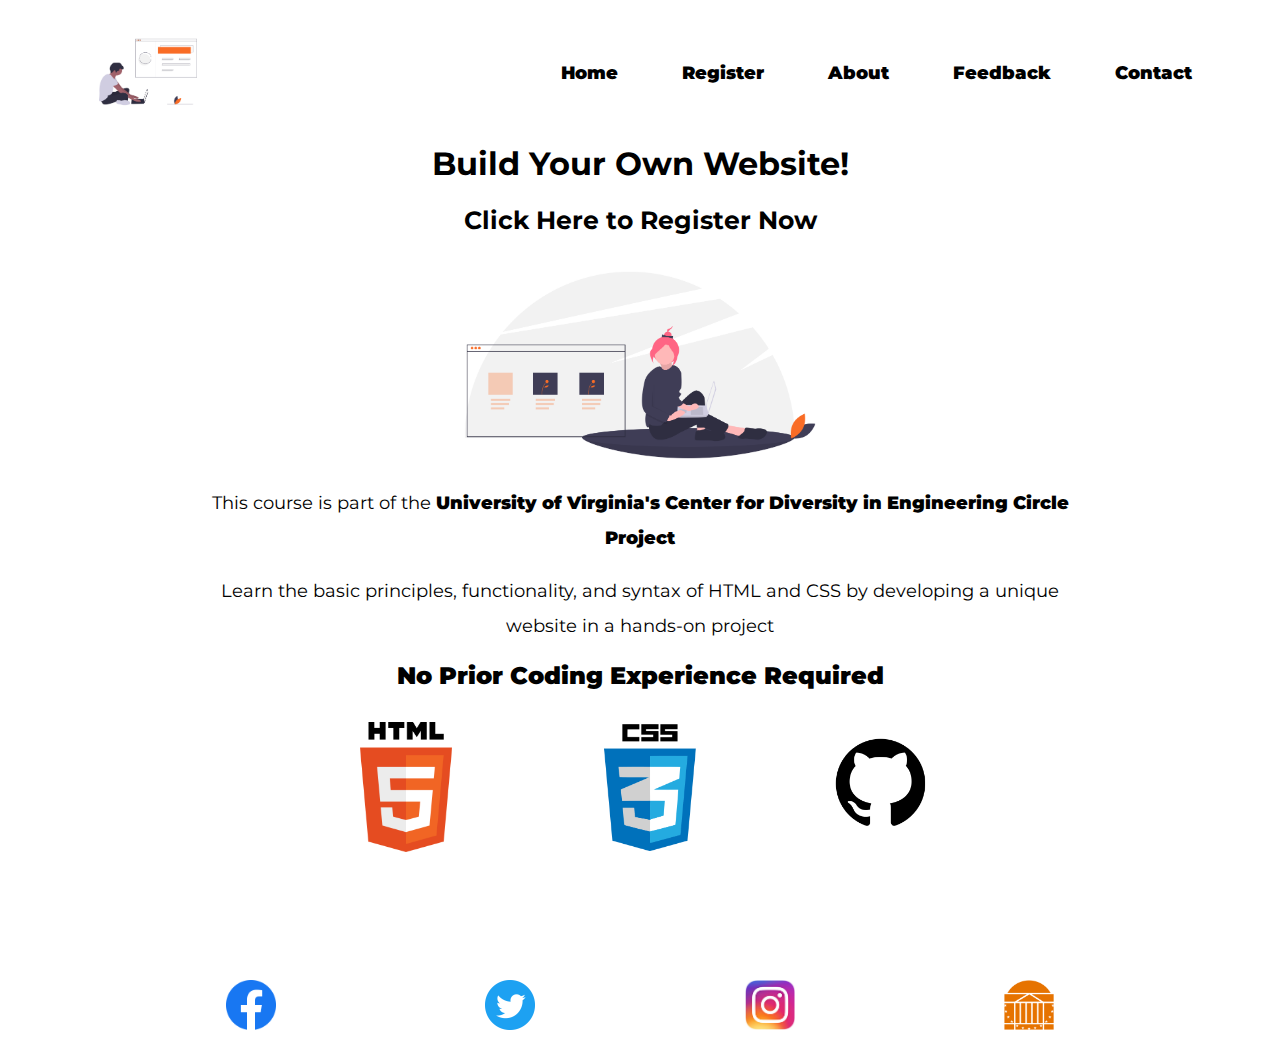
<file: index.html>
<html lang="en">
    <head>
        <meta charset="UTF-8" />
        <meta name="viewport" content="width=device-width, initial-scale=1.0" />
        <link
            rel="icon"
            href="./img/Circle-icons-computer.png"
            type="image/gif"
        />
        <link rel="stylesheet" href="./css/style.css" />
        <title>CDE Course</title>
    </head>
    <body>
        <nav class="nav-bar">
            <div class="logo-container">
                <a href="https://undraw.co/illustrations" target="_blank">
                    <img
                        src="./img/undraw_web_developer.png"
                        alt="class logo"
                        class="logo"
                    />
                </a>
            </div>
            <a href="#" class="toggle-button" id="toggle-button">
                <span class="bar"></span>
                <span class="bar"></span>
                <span class="bar"></span>
            </a>
            <div class="nav-links" id="nav-links">
                <ul>
                    <li><a href="./index.html">Home</a></li>
                    <li><a href="./register.html">Register</a></li>
                    <li><a href="./about.html">About</a></li>
                    <li><a href="./feedback.html">Feedback</a></li>
                    <li><a href="./contact.html">Contact</a></li>
                </ul>
            </div>
        </nav>

        <div class="welcome-container">
            <div class="welcome-title">
                <h1>Build Your Own Website!</h1>
                <h3>
                    <a href="./register.html" target="_blank">
                        Click Here to Register Now
                    </a>
                </h3>
            </div>

            <div class="girl-logo-container">
                <img
                    src="./img/undraw_web_development_w2vv.png"
                    alt="web-design"
                    class="girl-logo"
                />
            </div>

            <div class="welcome-body">
                <p>
                    This course is part of the
                    <a
                        href="https://engineering.virginia.edu/about/diversity-and-engagement/circle-project"
                        target="_blank"
                        class="circle-project"
                    >
                        University of Virginia's Center for Diversity in
                        Engineering Circle Project
                    </a>
                </p>
                <p class="class-description">
                    Learn the basic principles, functionality, and syntax of
                    HTML and CSS by developing a unique website in a hands-on
                    project
                </p>

                <h2>No Prior Coding Experience Required</h2>

                <div class="about-logo-container">
                    <img
                        src="./img/html_logo.png"
                        alt="html logo"
                        class="html-logo"
                    />
                    <img
                        src="./img/css_logo.png"
                        alt="css logo"
                        class="css-logo"
                    />
                    <img
                        src="./img/github_logo.png"
                        alt="github logo"
                        class="github-logo"
                    />
                </div>
            </div>
        </div>
        <footer>
            <div class="social-media-container">
                <a
                    href="https://www.facebook.com/uvaengineering/"
                    target="_blank"
                >
                    <img
                        src="./img/facebook_logo.png"
                        alt="facebook"
                        width="50px"
                        height="50px"
                        class="social-media-logo"
                    />
                </a>
                <a href="https://twitter.com/UVAEngineers?s=20" target="_blank">
                    <img
                        src="./img/twitter_logo.png"
                        alt="twitter"
                        width="50px"
                        height="50px"
                        class="social-media-logo"
                    />
                </a>
                <a
                    href="https://www.instagram.com/uvaengineering/?hl=en"
                    target="_blank"
                >
                    <img
                        src="./img/instagram_logo.jpg"
                        alt="instagram"
                        width="50px"
                        height="50px"
                        class="social-media-logo"
                    />
                </a>
                <a href="https://engineering.virginia.edu/" target="_blank">
                    <img
                        src="./img/uva_rotunda.png"
                        alt="uva engineering"
                        width="50px"
                        height="50px"
                        class="social-media-logo"
                    />
                </a>
            </div>
        </footer>
        <script src="./app.js"></script>
    </body>
</html>
</file>
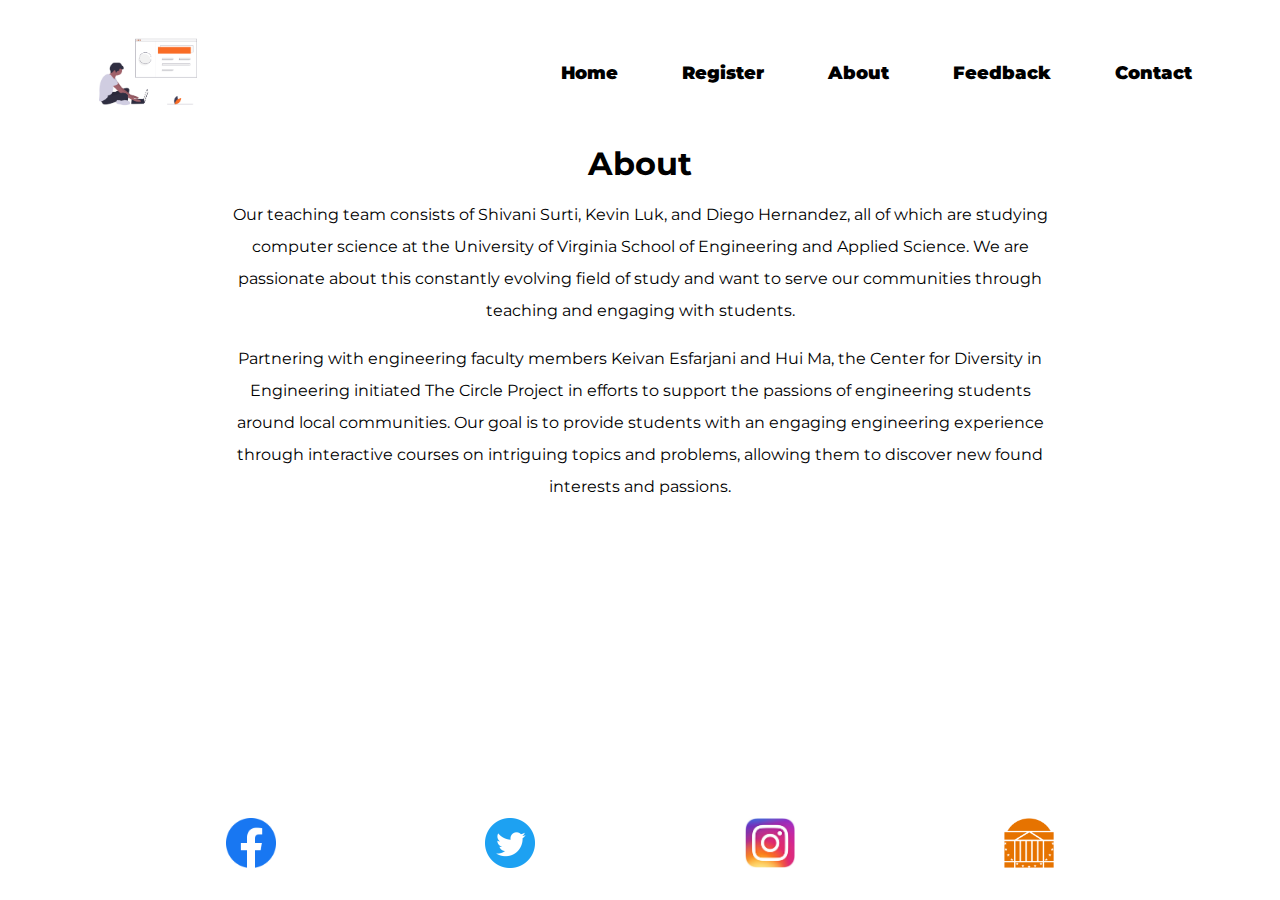
<file: about.html>
<html lang="en">
    <head>
        <meta charset="UTF-8" />
        <meta name="viewport" content="width=device-width, initial-scale=1.0" />
        <link
            rel="icon"
            href="./img/Circle-icons-computer.png"
            type="image/gif"
        />
        <link rel="stylesheet" href="./css/style.css" />
        <title>CDE Course</title>
    </head>
    <body>
        <nav class="nav-bar">
            <div class="logo-container">
                <a href="https://undraw.co/illustrations" target="_blank">
                    <img
                        src="./img/undraw_web_developer.png"
                        alt="class logo"
                        class="logo"
                    />
                </a>
            </div>
            <a href="#" class="toggle-button" id="toggle-button">
                <span class="bar"></span>
                <span class="bar"></span>
                <span class="bar"></span>
            </a>
            <div class="nav-links" id="nav-links">
                <ul>
                    <li><a href="./index.html">Home</a></li>
                    <li><a href="./register.html">Register</a></li>
                    <li><a href="./about.html">About</a></li>
                    <li><a href="./feedback.html">Feedback</a></li>
                    <li><a href="./contact.html">Contact</a></li>
                </ul>
            </div>
        </nav>

        <div class="about-container">
            <h1>About</h1>
            <p>
                Our teaching team consists of Shivani Surti, Kevin Luk, and
                Diego Hernandez, all of which are studying computer science at
                the University of Virginia School of Engineering and Applied
                Science. We are passionate about this constantly evolving field
                of study and want to serve our communities through teaching and
                engaging with students.
            </p>
            <p>
                Partnering with engineering faculty members Keivan Esfarjani and
                Hui Ma, the Center for Diversity in Engineering initiated The
                Circle Project in efforts to support the passions of engineering
                students around local communities. Our goal is to provide
                students with an engaging engineering experience through
                interactive courses on intriguing topics and problems, allowing
                them to discover new found interests and passions.
            </p>
        </div>

        <footer>
            <div class="social-media-container">
                <a
                    href="https://www.facebook.com/uvaengineering/"
                    target="_blank"
                >
                    <img
                        src="./img/facebook_logo.png"
                        alt="facebook"
                        width="50px"
                        height="50px"
                        class="social-media-logo"
                    />
                </a>
                <a href="https://twitter.com/UVAEngineers?s=20" target="_blank">
                    <img
                        src="./img/twitter_logo.png"
                        alt="twitter"
                        width="50px"
                        height="50px"
                        class="social-media-logo"
                    />
                </a>
                <a
                    href="https://www.instagram.com/uvaengineering/?hl=en"
                    target="_blank"
                >
                    <img
                        src="./img/instagram_logo.jpg"
                        alt="instagram"
                        width="50px"
                        height="50px"
                        class="social-media-logo"
                    />
                </a>
                <a href="https://engineering.virginia.edu/" target="_blank">
                    <img
                        src="./img/uva_rotunda.png"
                        alt="uva engineering"
                        width="50px"
                        height="50px"
                        class="social-media-logo"
                    />
                </a>
            </div>
        </footer>
        <script src="./app.js"></script>
    </body>
</html>
</file>
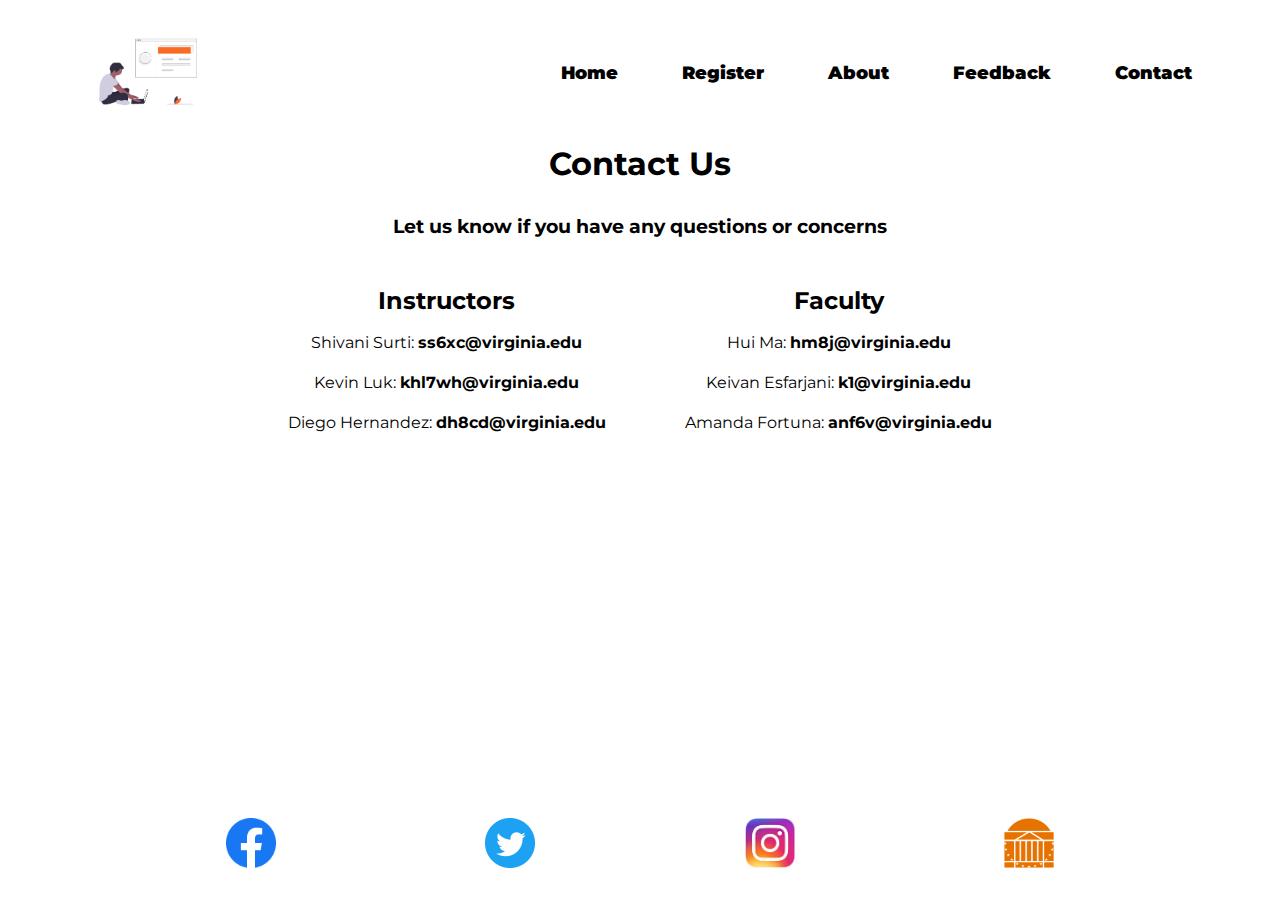
<file: contact.html>
<html lang="en">
    <head>
        <meta charset="UTF-8" />
        <meta name="viewport" content="width=device-width, initial-scale=1.0" />
        <link
            rel="icon"
            href="./img/Circle-icons-computer.png"
            type="image/gif"
        />
        <link rel="stylesheet" href="./css/style.css" />
        <title>CDE Course</title>
    </head>
    <body>
        <nav class="nav-bar">
            <div class="logo-container">
                <a href="https://undraw.co/illustrations" target="_blank">
                    <img
                        src="./img/undraw_web_developer.png"
                        alt="class logo"
                        class="logo"
                    />
                </a>
            </div>
            <a href="#" class="toggle-button" id="toggle-button">
                <span class="bar"></span>
                <span class="bar"></span>
                <span class="bar"></span>
            </a>
            <div class="nav-links" id="nav-links">
                <ul>
                    <li><a href="./index.html">Home</a></li>
                    <li><a href="./register.html">Register</a></li>
                    <li><a href="./about.html">About</a></li>
                    <li><a href="./feedback.html">Feedback</a></li>
                    <li><a href="./contact.html">Contact</a></li>
                </ul>
            </div>
        </nav>

        <div class="contact-container">
            <h1>Contact Us</h1>
            <h3>Let us know if you have any questions or concerns</h3>
            <div class="contact-list">
                <div class="teaching-team">
                    <h4>Instructors</h4>
                    <p>
                        Shivani Surti:
                        <a href="mailto:ss6xc@virginia.edu"
                            >ss6xc@virginia.edu</a
                        >
                        <br />
                        Kevin Luk:
                        <a href="mailto:khl7wh@virginia.edu"
                            >khl7wh@virginia.edu</a
                        >
                        <br />
                        Diego Hernandez:
                        <a href="mailto:dh8cd@virginia.edu"
                            >dh8cd@virginia.edu</a
                        >
                        <br />
                    </p>
                </div>
                <div class="professor-section">
                    <h4>Faculty</h4>
                    <p>
                        Hui Ma:
                        <a href="mailto:hm8j@virginia.edu">hm8j@virginia.edu</a>
                        <br />
                        Keivan Esfarjani:
                        <a href="mailto:k1@virginia.edu">k1@virginia.edu</a>
                        <br />
                        Amanda Fortuna:
                        <a href="mailto:anf6v@virginia.edu"
                            >anf6v@virginia.edu</a
                        >
                        <br />
                    </p>
                </div>
            </div>
        </div>

        <footer>
            <div class="social-media-container">
                <a
                    href="https://www.facebook.com/uvaengineering/"
                    target="_blank"
                >
                    <img
                        src="./img/facebook_logo.png"
                        alt="facebook"
                        width="50px"
                        height="50px"
                        class="social-media-logo"
                    />
                </a>
                <a href="https://twitter.com/UVAEngineers?s=20" target="_blank">
                    <img
                        src="./img/twitter_logo.png"
                        alt="twitter"
                        width="50px"
                        height="50px"
                        class="social-media-logo"
                    />
                </a>
                <a
                    href="https://www.instagram.com/uvaengineering/?hl=en"
                    target="_blank"
                >
                    <img
                        src="./img/instagram_logo.jpg"
                        alt="instagram"
                        width="50px"
                        height="50px"
                        class="social-media-logo"
                    />
                </a>
                <a href="https://engineering.virginia.edu/" target="_blank">
                    <img
                        src="./img/uva_rotunda.png"
                        alt="uva engineering"
                        width="50px"
                        height="50px"
                        class="social-media-logo"
                    />
                </a>
            </div>
        </footer>
        <script src="./app.js"></script>
    </body>
</html>
</file>
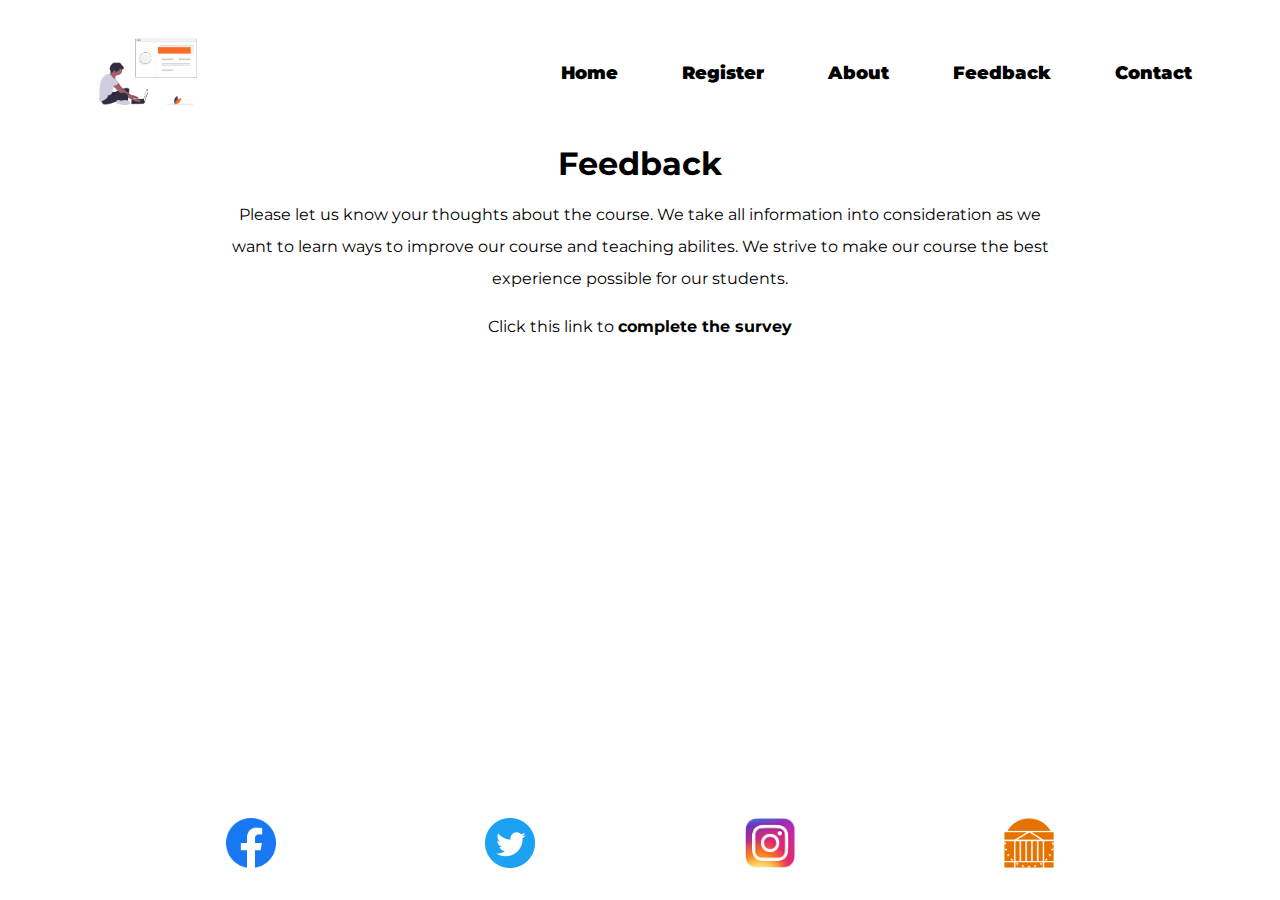
<file: feedback.html>
<html lang="en">
    <head>
        <meta charset="UTF-8" />
        <meta name="viewport" content="width=device-width, initial-scale=1.0" />
        <link
            rel="icon"
            href="./img/Circle-icons-computer.png"
            type="image/gif"
        />
        <link rel="stylesheet" href="./css/style.css" />
        <title>CDE Course</title>
    </head>
    <body>
        <nav class="nav-bar">
            <div class="logo-container">
                <a href="https://undraw.co/illustrations" target="_blank">
                    <img
                        src="./img/undraw_web_developer.png"
                        alt="class logo"
                        class="logo"
                    />
                </a>
            </div>
            <a href="#" class="toggle-button" id="toggle-button">
                <span class="bar"></span>
                <span class="bar"></span>
                <span class="bar"></span>
            </a>
            <div class="nav-links" id="nav-links">
                <ul>
                    <li><a href="./index.html">Home</a></li>
                    <li><a href="./register.html">Register</a></li>
                    <li><a href="./about.html">About</a></li>
                    <li><a href="./feedback.html">Feedback</a></li>
                    <li><a href="./contact.html">Contact</a></li>
                </ul>
            </div>
        </nav>

        <div class="feedback-container">
            <h1 class="about-title">Feedback</h1>

            <p class="feedback-message">
                Please let us know your thoughts about the course. We take all
                information into consideration as we want to learn ways to
                improve our course and teaching abilites. We strive to make our
                course the best experience possible for our students.
            </p>
            <p>
                Click this link to
                <a href="https://forms.gle/Bs7idLkjKBx78Lp68" target="_blank">
                    complete the survey
                </a>
            </p>
        </div>

        <!-- <div class="form-container">
            <iframe
                src="https://docs.google.com/forms/d/e/1FAIpQLSecybjSofVsnn7MGvla6EuBgWXQaTvvrfzbZQc2i9Mt61LFag/viewform?embedded=true"
                width="640"
                height="550"
                frameborder="0"
                marginheight="0"
                marginwidth="0"
            >
                Loading…
            </iframe>
        </div> -->
        <!-- <footer>This website was created by Kevin Luk</footer> -->
        <footer>
            <div class="social-media-container">
                <a
                    href="https://www.facebook.com/uvaengineering/"
                    target="_blank"
                >
                    <img
                        src="./img/facebook_logo.png"
                        alt="facebook"
                        width="50px"
                        height="50px"
                        class="social-media-logo"
                    />
                </a>
                <a href="https://twitter.com/UVAEngineers?s=20" target="_blank">
                    <img
                        src="./img/twitter_logo.png"
                        alt="twitter"
                        width="50px"
                        height="50px"
                        class="social-media-logo"
                    />
                </a>
                <a
                    href="https://www.instagram.com/uvaengineering/?hl=en"
                    target="_blank"
                >
                    <img
                        src="./img/instagram_logo.jpg"
                        alt="instagram"
                        width="50px"
                        height="50px"
                        class="social-media-logo"
                    />
                </a>
                <a href="https://engineering.virginia.edu/" target="_blank">
                    <img
                        src="./img/uva_rotunda.png"
                        alt="uva engineering"
                        width="50px"
                        height="50px"
                        class="social-media-logo"
                    />
                </a>
            </div>
        </footer>
        <script src="./app.js"></script>
    </body>
</html>
</file>
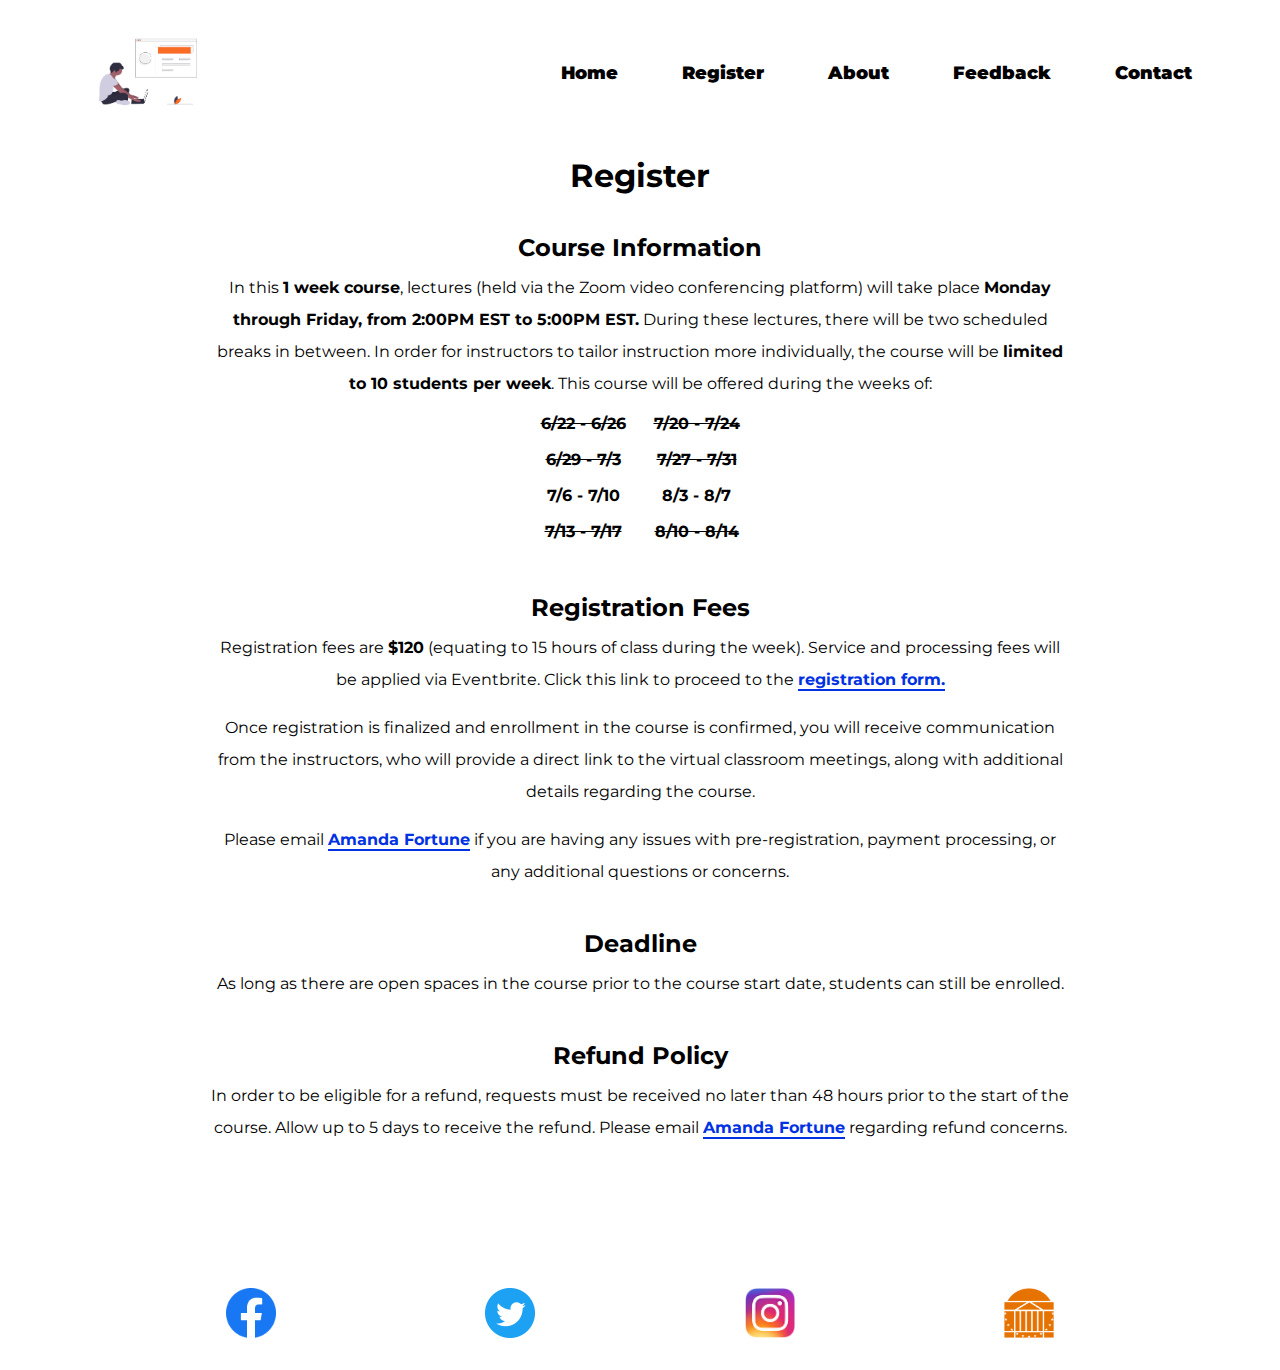
<file: register.html>
<html lang="en">
    <head>
        <meta charset="UTF-8" />
        <meta name="viewport" content="width=device-width, initial-scale=1.0" />
        <link
            rel="icon"
            href="./img/Circle-icons-computer.png"
            type="image/gif"
        />
        <link rel="stylesheet" href="./css/style.css" />
        <title>CDE Course</title>
    </head>
    <body>
        <nav class="nav-bar">
            <div class="logo-container">
                <a href="https://undraw.co/illustrations" target="_blank">
                    <img
                        src="./img/undraw_web_developer.png"
                        alt="class logo"
                        class="logo"
                    />
                </a>
            </div>
            <a href="#" class="toggle-button" id="toggle-button">
                <span class="bar"></span>
                <span class="bar"></span>
                <span class="bar"></span>
            </a>
            <div class="nav-links" id="nav-links">
                <ul>
                    <li><a href="./index.html">Home</a></li>
                    <li><a href="./register.html">Register</a></li>
                    <li><a href="./about.html">About</a></li>
                    <li><a href="./feedback.html">Feedback</a></li>
                    <li><a href="./contact.html">Contact</a></li>
                </ul>
            </div>
        </nav>

        <div class="register-container">
            <h1>Register</h1>
            <div class="course-schedule">
                <h2>Course Information</h2>
                <p>
                    In this <strong>1 week course</strong>, lectures (held via
                    the Zoom video conferencing platform) will take place
                    <strong
                        >Monday through Friday, from 2:00PM EST to 5:00PM
                        EST.</strong
                    >
                    During these lectures, there will be two scheduled breaks in
                    between. In order for instructors to tailor instruction more
                    individually, the course will be
                    <strong>limited to 10 students per week</strong>. This
                    course will be offered during the weeks of:
                </p>
                <div class="course-dates-container">
                    <ul class="course-date-list">
                        <li><s>6/22 - 6/26</s></li>
                        <li><s>6/29 - 7/3</s></li>
                        <li>7/6 - 7/10</li>
                        <li><s>7/13 - 7/17</s></li>
                    </ul>
                    <ul class="course-date-list">
                        <li><s>7/20 - 7/24</s></li>
                        <li><s>7/27 - 7/31</s></li>
                        <li>8/3 - 8/7</li>
                        <li><s>8/10 - 8/14</s></li>
                    </ul>
                </div>
            </div>
            <div class="registration-fees">
                <h2>Registration Fees</h2>
                <p>
                    Registration fees are <strong>$120</strong> (equating to 15
                    hours of class during the week). Service and processing fees
                    will be applied via Eventbrite. Click this link to proceed
                    to the
                    <a
                        href="https://virginia.az1.qualtrics.com/jfe/form/SV_25I6XH1IlZ4aXyJ"
                        target="_blank"
                        class="html-link"
                    >
                        registration form.</a
                    >
                </p>
                <p>
                    Once registration is finalized and enrollment in the course
                    is confirmed, you will receive communication from the
                    instructors, who will provide a direct link to the virtual
                    classroom meetings, along with additional details regarding
                    the course.
                </p>
                <p>
                    Please email
                    <a href="mailto:anf6v@virginia.edu">Amanda Fortune</a> if
                    you are having any issues with pre-registration, payment
                    processing, or any additional questions or concerns.
                </p>
            </div>
            <div class="registration-dates">
                <h2>Deadline</h2>
                <p>
                    As long as there are open spaces in the course prior to the
                    course start date, students can still be enrolled.
                </p>
            </div>
            <div class="registration-refund">
                <h2>Refund Policy</h2>
                <p>
                    In order to be eligible for a refund, requests must be
                    received no later than 48 hours prior to the start of the
                    course. Allow up to 5 days to receive the refund. Please
                    email
                    <a href="mailto:anf6v@virginia.edu">Amanda Fortune</a>
                    regarding refund concerns.
                </p>
            </div>
        </div>

        <footer>
            <div class="social-media-container">
                <a
                    href="https://www.facebook.com/uvaengineering/"
                    target="_blank"
                >
                    <img
                        src="./img/facebook_logo.png"
                        alt="facebook"
                        width="50px"
                        height="50px"
                        class="social-media-logo"
                    />
                </a>
                <a href="https://twitter.com/UVAEngineers?s=20" target="_blank">
                    <img
                        src="./img/twitter_logo.png"
                        alt="twitter"
                        width="50px"
                        height="50px"
                        class="social-media-logo"
                    />
                </a>
                <a
                    href="https://www.instagram.com/uvaengineering/?hl=en"
                    target="_blank"
                >
                    <img
                        src="./img/instagram_logo.jpg"
                        alt="instagram"
                        width="50px"
                        height="50px"
                        class="social-media-logo"
                    />
                </a>
                <a href="https://engineering.virginia.edu/" target="_blank">
                    <img
                        src="./img/uva_rotunda.png"
                        alt="uva engineering"
                        width="50px"
                        height="50px"
                        class="social-media-logo"
                    />
                </a>
            </div>
        </footer>
        <script src="./app.js"></script>
    </body>
</html>
</file>
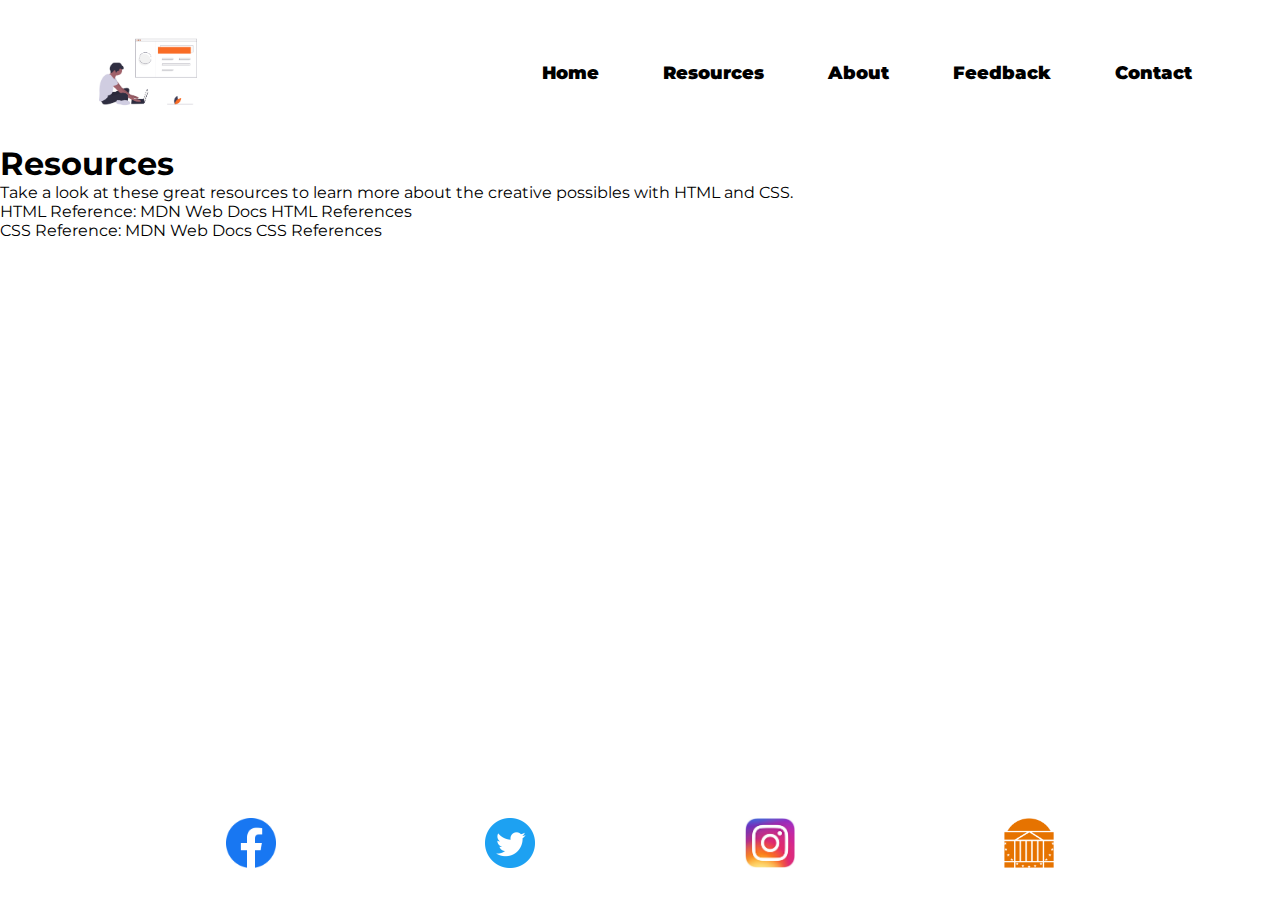
<file: resources.html>
<html lang="en">
    <head>
        <meta charset="UTF-8" />
        <meta name="viewport" content="width=device-width, initial-scale=1.0" />
        <link
            rel="icon"
            href="./img/Circle-icons-computer.png"
            type="image/gif"
        />
        <link rel="stylesheet" href="./css/style.css" />
        <title>CDE Course</title>
    </head>
    <body>
        <nav class="nav-bar">
            <div class="logo-container">
                <a href="https://undraw.co/illustrations" target="_blank">
                    <img
                        src="./img/undraw_web_developer.png"
                        alt="class logo"
                        class="logo"
                    />
                </a>
            </div>
            <a href="#" class="toggle-button">
                <span class="bar"></span>
                <span class="bar"></span>
                <span class="bar"></span>
            </a>
            <div class="nav-links">
                <ul>
                    <li><a href="./index.html">Home</a></li>
                    <li><a href="./resources.html">Resources</a></li>
                    <li><a href="./about.html">About</a></li>
                    <li><a href="./feedback.html">Feedback</a></li>
                    <li><a href="./contact.html">Contact</a></li>
                </ul>
            </div>
        </nav>

        <div class="resource-container">
            <h1>Resources</h1>
            <p>
                Take a look at these great resources to learn more about the
                creative possibles with HTML and CSS.
            </p>
        </div>

        <div class="link-container">
            <p>
                HTML Reference:
                <a
                    href="https://developer.mozilla.org/en-US/docs/Web/HTML/Element"
                    target="_blank"
                    class="html-link"
                >
                    MDN Web Docs HTML References
                </a>
            </p>
            <p>
                CSS Reference:
                <a
                    href="https://developer.mozilla.org/en-US/docs/Web/CSS/Reference"
                    target="_blank"
                    class="css-link"
                >
                    MDN Web Docs CSS References
                </a>
            </p>
        </div>

        <footer>
            <div class="social-media-container">
                <a
                    href="https://www.facebook.com/uvaengineering/"
                    target="_blank"
                >
                    <img
                        src="./img/facebook_logo.png"
                        alt="facebook"
                        width="50px"
                        height="50px"
                        class="social-media-logo"
                    />
                </a>
                <a href="https://twitter.com/UVAEngineers?s=20" target="_blank">
                    <img
                        src="./img/twitter_logo.png"
                        alt="twitter"
                        width="50px"
                        height="50px"
                        class="social-media-logo"
                    />
                </a>
                <a
                    href="https://www.instagram.com/uvaengineering/?hl=en"
                    target="_blank"
                >
                    <img
                        src="./img/instagram_logo.jpg"
                        alt="instagram"
                        width="50px"
                        height="50px"
                        class="social-media-logo"
                    />
                </a>
                <a href="https://engineering.virginia.edu/" target="_blank">
                    <img
                        src="./img/uva_rotunda.png"
                        alt="uva engineering"
                        width="50px"
                        height="50px"
                        class="social-media-logo"
                    />
                </a>
            </div>
        </footer>
        <script src="./app.js"></script>
    </body>
</html>
</file>
<file: css/style.css>
@import url('https://fonts.googleapis.com/css2?family=Montserrat&display=swap');

* {
    font-family: 'Montserrat', sans-serif;
    margin: 0;
    padding: 0;
    box-sizing: border-box;
}

html {
    height: 100%;
}

@keyframes transitionIn {
    from {
        opacity: 0;
        transform: translateY(-20px);
    }
    to {
        opacity: 1;
        transform: translateY(0);
    }
}

@-webkit-keyframes transitionIn {
    from {
        opacity: 0;
        -webkit-transform: translateY(-20px);
    }
    to {
        opacity: 1;
        -webkit-transform: translateY(0);
    }
}

body {
    display: flex;
    flex-direction: column;
    min-height: 100%;
    -webkit-animation: transitionin 0.9s;
    animation: transitionIn 0.9s;
}

footer {
    margin-top: auto;
}

li,
a {
    text-decoration: none;
    color: black;
}

.welcome-body p,
.register-container,
.about-container p,
.feedback-container p {
    text-align: center;
    line-height: 2;
}

.social-media-container {
    margin: 2em 1em 2em 1em;
    display: flex;
    justify-content: space-evenly;
}

.social-media-logo:hover {
    transition: all 0.3s ease 0s;
    opacity: 0.6;
}

/* --------------- Navigation bar --------------- */

.nav-bar {
    display: flex;
    justify-content: space-between;
    align-items: center;
}

.logo-container {
    margin: 2rem;
}

.nav-links ul {
    margin: 0;
    padding: 0;
    display: flex;
}

.logo {
    cursor: pointer;
    height: 80px;
    width: 120px;
}

.nav-links li {
    list-style: none;
    text-decoration: none;
    display: inline-block;
    padding: 2em;
}

.nav-links li a {
    text-decoration: none;
    font-size: 1.1rem;
    font-weight: 900;
}

.nav-links li a:hover {
    transition: all 0.3s ease 0s;
    color: #f96c26;
}

.toggle-button {
    position: absolute;
    top: 3.25rem;
    right: 2.5rem;
    display: none;
    flex-direction: column;
    justify-content: space-between;
    width: 30px;
    height: 21px;
    align-items: center;
}

.toggle-button .bar {
    height: 3px;
    width: 100%;
    background-color: black;
    border-radius: 10px;
}

/* --------------- Home --------------- */

.welcome-container {
    text-align: center;
}

.welcome-title h1 {
    margin-bottom: 0.7em;
}

.welcome-title h3 {
    margin-bottom: 0.5em;
}

.welcome-title a {
    font-size: 1.55rem;
}

.welcome-title a:hover {
    transition: all 0.3s ease 0s;
    color: #f96c26;
}

.girl-logo {
    width: 430px;
    height: 240px;
}

.welcome-body {
    margin-bottom: 2em;
}

.welcome-body p {
    font-size: 1.1rem;
}

.welcome-body h2 {
    margin-top: 0.75em;
    margin-bottom: 0.75em;
    font-weight: 900;
    text-align: center;
}

.welcome-body h3 {
    text-align: center;
    font-size: 1.125rem;
}

.circle-project {
    font-weight: 900;
}

.class-description {
    margin-top: 1em;
}

.circle-project:hover {
    transition: all 0.3s ease 0s;
    color: #f96c26;
}

.date-list-container {
    text-align: center;
    margin-top: 2em;
}

.date-list-container p {
    font-weight: bolder;
    font-size: 1.25rem;
}

.date-list-container ul {
    text-align: center;
    display: inline-block;
    list-style: none;
    margin: 0.5em 1em 1em 1em;
    font-size: 1.25rem;
}

.date-list li {
    margin: 0.5em;
    font-weight: bolder;
}

/* --------------- Register --------------- */

.register-container {
    margin-bottom: 7em;
}

.course-schedule {
    margin-top: 1em;
}

.registration-fees,
.registration-dates,
.registration-refund {
    margin-top: 2em;
}

.course-dates-container {
    text-align: center;
    margin-top: 0em;
}

.course-dates-container p {
    font-weight: bolder;
    font-size: 1rem;
}

.course-dates-container ul {
    text-align: center;
    display: inline-block;
    list-style: none;
    margin: 0.25em 0.5em 0em 0.5em;
    font-size: 1rem;
}

.course-date-list li {
    margin: 0.25em;
    font-weight: bolder;
}

.registration-fees a {
    font-weight: bolder;
    border-bottom: 2px solid rgba(0, 49, 227, 1);
    color: rgba(0, 49, 227, 1);
}

.registration-fees a:hover {
    transition: all 0.3s ease 0s;
    border-bottom: 2px solid rgba(0, 49, 227, 0.7);
    color: rgba(0, 49, 227, 0.7);
}

.registration-fees p {
    margin-bottom: 1em;
}

.registration-refund a {
    font-weight: bolder;
    border-bottom: 2px solid rgba(0, 49, 227, 1);
    color: rgba(0, 49, 227, 1);
}

.registration-refund a:hover {
    transition: all 0.3s ease 0s;
    border-bottom: 2px solid rgba(0, 49, 227, 1);
    color: rgba(0, 49, 227, 0.7);
}

/* --------------- About --------------- */

.about-container {
    text-align: center;
    margin-bottom: 7em;
}

.about-container p {
    text-align: center;
    margin: 1em 1em 1em 1em;
}

.about-logo-container {
    margin-top: 2em;
    margin-bottom: 6em;
    display: flex;
    justify-content: space-evenly;
    align-items: center;
}

.html-logo {
    width: 130px;
    height: 130px;
}

.css-logo {
    width: 92px;
    height: 127px;
}

.github-logo {
    width: 110px;
    height: 110px;
}

/* --------------- Feedback --------------- */

.feedback-container {
    text-align: center;
}

.feedback-container p {
    margin: 1em;
}

.feedback-container a {
    font-weight: bolder;
}

.feedback-container a:hover {
    transition: all 0.3s ease 0s;
    color: #f96c26;
}

.form-container {
    text-align: center;
}

/* --------------- Contact --------------- */

.contact-container {
    text-align: center;
    margin-bottom: 7em;
}

.contact-container h1 {
    margin-bottom: 1em;
}

.contact-container h3 {
    margin-bottom: 1.5em;
}

.contact-container p {
    line-height: 2.5;
}

.contact-container a {
    font-weight: bolder;
}

.contact-container a:hover {
    transition: all 0.3s ease 0s;
    color: #f96c26;
}

.contact-list {
    margin-top: 3em;
    display: flex;
    justify-content: space-evenly;
}

.contact-list h4 {
    text-align: center;
    font-size: 1.5rem;
    margin-bottom: 0.5rem;
}

/* --------------- Media Queries--------------- */

@keyframes slideDown {
    0% {
        transform: translateY(-80%);
    }
    100% {
        transform: translateY(0);
    }
}

@-webkit-keyframes slideDown {
    0% {
        -webkit-transform: translateY(-80%);
    }
    100% {
        -webkit-transform: translateY(0);
    }
}

@media (max-width: 1920px) {
    .welcome-container,
    .register-container,
    .contact-container,
    .about-container,
    .feedback-container {
        margin-left: 30em;
        margin-right: 30em;
    }

    .nav-bar {
        margin-left: 6em;
        margin-right: 6em;
    }
}

@media (max-width: 1440px) {
    .welcome-container,
    .register-container,
    .contact-container,
    .about-container,
    .feedback-container {
        margin-left: 13em;
        margin-right: 13em;
    }

    .nav-bar {
        margin-left: 3.5em;
        margin-right: 3.5em;
    }
}

@media (max-width: 1220px) {
    .welcome-container,
    .register-container,
    .about-container,
    .feedback-container {
        margin-left: 10em;
        margin-right: 10em;
    }

    .contact-container {
        margin-left: 3.5rem;
        margin-right: 3.5rem;
    }

    html {
        font-size: 120%;
    }

    .toggle-button {
        display: flex;
        top: em;
        right: 6em;
    }

    .nav-links {
        display: none;
        width: 100%;
    }

    .nav-bar {
        flex-direction: column;
        align-items: flex-start;
    }

    .nav-links ul {
        width: 100%;
        flex-direction: column;
        margin-bottom: 2em;
        border-bottom: 2px solid #d6d6d6;
    }

    .nav-links li {
        text-align: center;
        padding: 1rem 1rem;
    }

    .nav-links.active {
        display: flex;
        align-items: center;
        justify-content: center;
        -webkit-animation: slideDown 0.85s ease;
        animation: slideDown 0.85s ease;
    }

    .contact-list {
        flex-direction: column;
        margin-top: 3em;
    }

    .teaching-team,
    .professor-section {
        margin-bottom: 2em;
    }

    .welcome-title a {
        color: #f96c26;
    }

    .circle-project {
        color: #f96c26;
    }

    .feedback-container a {
        color: #f96c26;
    }

    .contact-container a {
        color: #f96c26;
    }
}

@media (max-width: 992px) {
    .welcome-container,
    .register-container,
    .about-container,
    .feedback-container {
        margin-left: 7.5em;
        margin-right: 7.5em;
    }

    .contact-container {
        margin-left: 3.5rem;
        margin-right: 3.5rem;
    }

    html {
        font-size: 90%;
    }

    .toggle-button {
        display: flex;
    }

    .nav-links {
        display: none;
        width: 100%;
    }

    .nav-bar {
        flex-direction: column;
        align-items: flex-start;
    }

    .nav-links ul {
        width: 100%;
        flex-direction: column;
        margin-bottom: 2em;
        border-bottom: 2px solid #d6d6d6;
    }

    .nav-links li {
        text-align: center;
        padding: 1rem 1rem;
    }

    .nav-links.active {
        display: flex;
        align-items: center;
        justify-content: center;
        -webkit-animation: slideDown 0.85s ease;
        animation: slideDown 0.85s ease;
    }

    .contact-list {
        flex-direction: column;
        margin-top: 3em;
    }

    .teaching-team,
    .professor-section {
        margin-bottom: 2em;
    }

    .welcome-title a {
        color: #f96c26;
    }

    .circle-project {
        color: #f96c26;
    }

    .feedback-container a {
        color: #f96c26;
    }

    .contact-container a {
        color: #f96c26;
    }
}

@media (max-width: 780px) {
    .welcome-container,
    .register-container,
    .about-container,
    .feedback-container {
        margin-left: 5em;
        margin-right: 5em;
    }

    .welcome-title a {
        color: #f96c26;
    }

    .circle-project {
        color: #f96c26;
    }

    .class-description {
        margin-top: 1.5em;
        margin-bottom: 1.5em;
    }

    .welcome-list {
        margin-bottom: 3em;
    }

    .logo {
        height: 60px;
        width: 90px;
    }

    .girl-logo {
        width: 235px;
        height: 140px;
    }

    .toggle-button {
        display: flex;
        top: 3.5rem;
        right: 3.5rem;
    }

    .nav-links {
        display: none;
        width: 100%;
    }

    .nav-bar {
        flex-direction: column;
        align-items: flex-start;
        margin: 0;
    }

    .nav-links ul {
        width: 100%;
        flex-direction: column;
        margin-bottom: 2em;
        border-bottom: 2px solid #d6d6d6;
    }

    .nav-links li {
        text-align: center;
        padding: 1rem 1rem;
    }

    .nav-links.active {
        display: flex;
        align-items: center;
        justify-content: center;
        -webkit-animation: slideDown 0.85s ease;
        animation: slideDown 0.85s ease;
    }
}

@media (max-width: 576px) {
    .welcome-container,
    .register-container,
    .about-container,
    .feedback-container {
        margin-left: 3em;
        margin-right: 3em;
    }

    .welcome-title a {
        color: #f96c26;
    }

    .circle-project {
        color: #f96c26;
    }

    .class-description {
        margin-top: 1.5em;
        margin-bottom: 1.5em;
    }

    .welcome-list {
        margin-bottom: 3em;
    }

    .logo {
        height: 60px;
        width: 90px;
    }

    .girl-logo {
        width: 235px;
        height: 140px;
    }

    .toggle-button {
        display: flex;
        top: 3.25rem;
        right: 2.5rem;
    }

    .nav-links {
        display: none;
        width: 100%;
    }

    .nav-bar {
        flex-direction: column;
        align-items: flex-start;
        margin: 0;
    }

    .nav-links ul {
        width: 100%;
        flex-direction: column;
        margin-bottom: 2em;
        border-bottom: 2px solid #d6d6d6;
    }

    .nav-links li {
        text-align: center;
        padding: 1rem 1rem;
    }

    .nav-links.active {
        display: flex;
        align-items: center;
        justify-content: center;
        -webkit-animation: slideDown 0.85s ease;
        animation: slideDown 0.85s ease;
    }

    .html-logo {
        width: 100px;
        height: 100px;
    }

    .css-logo {
        width: 72px;
        height: 100px;
    }

    .github-logo {
        width: 90px;
        height: 90px;
    }

    .about-logo-container {
        margin-top: 3em;
        margin-bottom: 8em;
    }

    .feedback-container a {
        color: #f96c26;
    }

    .contact-container a {
        color: #f96c26;
    }

    .date-list-container ul {
        text-align: center;
        display: inline-block;
        list-style: none;
        margin: 0.5em 0em 1em 0em;
        font-size: 1.25rem;
    }

    .contact-list {
        flex-direction: column;
        margin-top: 3em;
    }

    .teaching-team,
    .professor-section {
        margin-bottom: 2em;
    }

    .welcome-body {
        margin-bottom: 0em;
    }
}
</file>
